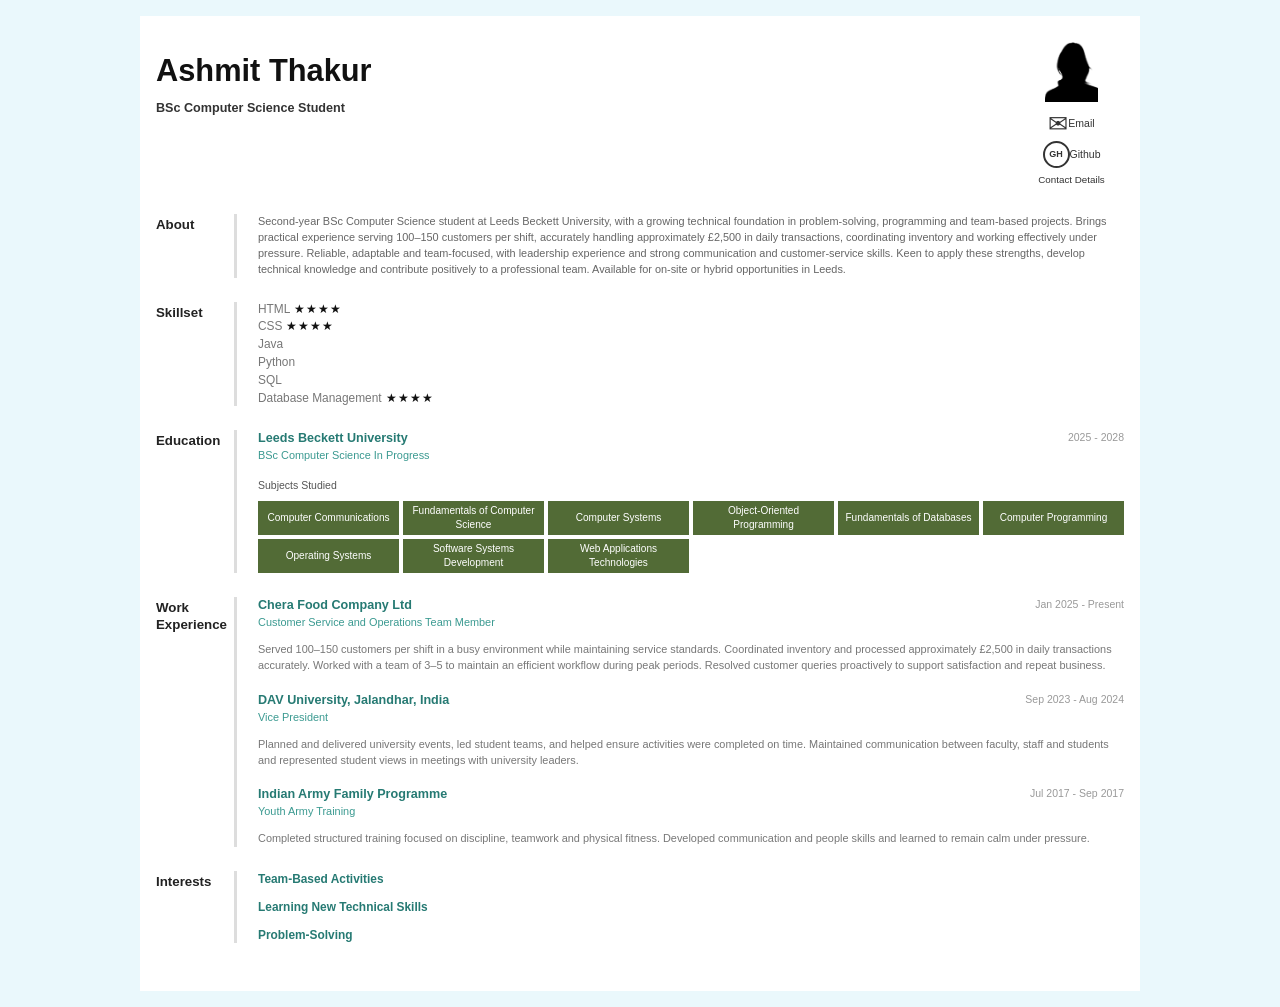
<file: index.html>
<!DOCTYPE html>
<html lang="en">
<head>
    <meta charset="UTF-8">
    <meta name="viewport" content="width=device-width, initial-scale=1.0">

    <title>Ashmit Thakur | CV</title>

    <link rel="stylesheet" href="./css/styles.css">
</head>

<body>

<header>
    <hgroup>
        <h1>Ashmit Thakur</h1>
        <p>BSc Computer Science Student</p>
    </hgroup>

    <figure>
        <img src="./img/silhouette.png" alt="Profile silhouette">

        <div>
            <dl class="contact contact-email">
                <dt class="contact-type">Email</dt>
                <dd class="contact-value">
                    <a href="mailto:ashmitthakur90956@gmail.com">Email</a>
                </dd>
            </dl>

            <dl class="contact contact-github">
                <dt class="contact-type">Github</dt>
                <dd class="contact-value">
                    <a href="https://github.com/lbu-wat/wat-2026-component-1-exercises-ashmitthakur99.git" target="_blank">Github</a>
                </dd>
            </dl>
        </div>

        <figcaption>Contact Details</figcaption>
    </figure>
</header>

<div id="content">

    <!-- About -->
    <section id="about">
        <h3>About</h3>

        <p>
            Second-year BSc Computer Science student at Leeds Beckett
            University, with a growing technical foundation in
            problem-solving, programming and team-based projects.
            Brings practical experience serving 100–150 customers
            per shift, accurately handling approximately £2,500 in
            daily transactions, coordinating inventory and working
            effectively under pressure. Reliable, adaptable and
            team-focused, with leadership experience and strong
            communication and customer-service skills. Keen to
            apply these strengths, develop technical knowledge and
            contribute positively to a professional team. Available
            for on-site or hybrid opportunities in Leeds.
        </p>
    </section>

    <!-- Skills -->
    <section id="skillset">
        <h3>Skillset</h3>

        <div class="skills">
            <div class="skill" data-skill="7">
                <span>HTML</span>
            </div>

            <div class="skill" data-skill="7">
                <span>CSS</span>
            </div>

            <div class="skill" data-skill="6">
                <span>Java</span>
            </div>

            <div class="skill" data-skill="8">
                <span>Python</span>
            </div>

            <div class="skill" data-skill="8">
                <span>SQL</span>
            </div>

            <div class="skill" data-skill="7">
                <span>Database Management</span>
            </div>
        </div>
    </section>

    <!-- Education -->
    <section id="education">
        <h3>Education</h3>

        <div class="cv-item-list">

            <div class="cv-item">
                <hgroup>
                    <h4 class="cv-item-heading">
                        Leeds Beckett University<br>
                        <span class="subject">
                            BSc Computer Science
                        </span>
                        <span class="award">In Progress</span>
                    </h4>

                    <p class="cv-item-date">
                        <time datetime="2025-09">2025</time> -
                        <time datetime="2028-09">2028</time>
                    </p>
                </hgroup>

                <h5>Subjects Studied</h5>

                <div class="skills">
                    <div class="skill university">
                        <span>Computer Communications</span>
                    </div>

                    <div class="skill university">
                        <span>Fundamentals of Computer Science</span>
                    </div>

                    <div class="skill university">
                        <span>Computer Systems</span>
                    </div>

                    <div class="skill university">
                        <span>Object-Oriented Programming</span>
                    </div>

                    <div class="skill university">
                        <span>Fundamentals of Databases</span>
                    </div>

                    <div class="skill university">
                        <span>Computer Programming</span>
                    </div>

                    <div class="skill university">
                        <span>Operating Systems</span>
                    </div>

                    <div class="skill university">
                        <span>Software Systems Development</span>
                    </div>

                    <div class="skill university">
                        <span>Web Applications Technologies</span>
                    </div>
                </div>
            </div>

        </div>
    </section>

    <!-- Work Experience -->
    <section id="employment_history">
        <h3>Work Experience</h3>

        <div class="cv-item-list">

            <!-- Chera Food Company -->
            <div class="cv-item">
                <hgroup>
                    <h4 class="cv-item-heading">
                        Chera Food Company Ltd<br>
                        <span class="subject">
                            Customer Service and Operations Team Member
                        </span>
                    </h4>

                    <p class="cv-item-date">
                        <time datetime="2025-01">Jan 2025</time> -
                        Present
                    </p>
                </hgroup>

                <p class="cv-item-description">
                    Served 100–150 customers per shift in a busy
                    environment while maintaining service standards.
                    Coordinated inventory and processed approximately
                    £2,500 in daily transactions accurately. Worked
                    with a team of 3–5 to maintain an efficient
                    workflow during peak periods. Resolved customer
                    queries proactively to support satisfaction and
                    repeat business.
                </p>
            </div>

            <!-- DAV University -->
            <div class="cv-item">
                <hgroup>
                    <h4 class="cv-item-heading">
                        DAV University, Jalandhar, India<br>
                        <span class="subject">Vice President</span>
                    </h4>

                    <p class="cv-item-date">
                        <time datetime="2023-09">Sep 2023</time> -
                        <time datetime="2024-08">Aug 2024</time>
                    </p>
                </hgroup>

                <p class="cv-item-description">
                    Planned and delivered university events, led
                    student teams, and helped ensure activities were
                    completed on time. Maintained communication
                    between faculty, staff and students and
                    represented student views in meetings with
                    university leaders.
                </p>
            </div>

            <!-- Youth Army Training -->
            <div class="cv-item">
                <hgroup>
                    <h4 class="cv-item-heading">
                        Indian Army Family Programme<br>
                        <span class="subject">Youth Army Training</span>
                    </h4>

                    <p class="cv-item-date">
                        <time datetime="2017-07">Jul 2017</time> -
                        <time datetime="2017-09">Sep 2017</time>
                    </p>
                </hgroup>

                <p class="cv-item-description">
                    Completed structured training focused on
                    discipline, teamwork and physical fitness.
                    Developed communication and people skills
                    and learned to remain calm under pressure.
                </p>
            </div>

        </div>
    </section>

    <!-- Other Interests -->
    <section id="interests">
        <h3>Interests</h3>

        <div class="cv-item-list">

            <div class="cv-item">
                <h4 class="cv-item-heading">
                    Team-Based Activities
                </h4>
            </div>

            <div class="cv-item">
                <h4 class="cv-item-heading">
                    Learning New Technical Skills
                </h4>
            </div>

            <div class="cv-item">
                <h4 class="cv-item-heading">
                    Problem-Solving
                </h4>
            </div>

        </div>
    </section>

</div>

</body>
</html>
</file>
<file: css/styles.css>
/* ------------------------------
   General page styling
------------------------------ */

* {
    box-sizing: border-box;
}

html {
    font-size: 14px;
}

body {
    margin: 0;
    padding: 16px;
    background-color: #eaf8fc;
    color: #333;
    font-family: Arial, Helvetica, sans-serif;
    font-size: 12px;
    line-height: 1.4;
}

header,
#content {
    width: 100%;
    max-width: 1000px;
    margin: 0 auto;
    background-color: #fff;
}

header {
    display: flex;
    justify-content: space-between;
    align-items: flex-start;
    min-height: 155px;
    padding: 26px 16px 18px;
}

header hgroup {
    margin: 12px 0 0;
}

header h1 {
    margin: 0 0 12px;
    color: #111;
    font-size: 2.2rem;
    line-height: 1.1;
}

header hgroup p {
    margin: 0;
    font-size: 0.9rem;
    font-weight: bold;
}

/* ------------------------------
   Profile and contact details
------------------------------ */

header figure {
    width: 105px;
    margin: 0;
    text-align: center;
}

header figure img {
    display: block;
    width: 60px;
    height: 60px;
    margin: 0 auto 5px;
    object-fit: contain;
}

.contact-links {
    display: flex;
    justify-content: center;
    gap: 12px;
}

.contact {
    margin: 0;
    text-align: center;
}

.contact-type {
    position: absolute;
    width: 1px;
    height: 1px;
    padding: 0;
    overflow: hidden;
    clip-path: inset(50%);
    white-space: nowrap;
}

.contact-value {
    margin: 0;
}

.contact-value a {
    display: inline-flex;
    align-items: center;
    justify-content: center;
    color: #333;
    font-size: 0.75rem;
    text-decoration: none;
}

.contact-email .contact-value a::before {
    content: "\2709";
    font-size: 24px;
}

.contact-github .contact-value a::before {
    content: "GH";
    display: inline-flex;
    justify-content: center;
    align-items: center;
    width: 23px;
    height: 23px;
    border: 2px solid #333;
    border-radius: 50%;
    font-size: 9px;
    font-weight: bold;
}

header figure figcaption {
    margin-top: 5px;
    font-size: 0.7rem;
}

/* ------------------------------
   Main CV layout
------------------------------ */

#content {
    padding: 10px 16px 24px;
}

#content section {
    display: grid;
    grid-template-columns: 78px minmax(0, 1fr);
    column-gap: 14px;
    position: relative;
    margin: 0 0 24px;
}

#content section::before {
    content: "";
    position: absolute;
    top: 0;
    bottom: 0;
    left: 78px;
    width: 3px;
    background-color: #ddd;
}

#content section > h3 {
    grid-column: 1;
    grid-row: 1;
    margin: 0;
    padding: 2px 6px 0 0;
    color: #222;
    font-size: 0.95rem;
    line-height: 1.3;
}

/* ------------------------------
   About section
------------------------------ */

#about > p {
    margin-top: 0;
    color: #666;
    font-size: 0.78rem;
    line-height: 1.45;
}

/* ------------------------------
   Skill ratings
------------------------------ */

#skillset .skills {
    display: flex;
    flex-direction: column;
    align-items: flex-start;
    gap: 3px;
}

#skillset .skill {
    color: #777;
    font-size: 0.85rem;
    line-height: 1.25;
}

#skillset .skill span::after {
    padding-left: 4px;
    color: #111;
    letter-spacing: 1px;
}

#skillset .skill[data-skill="9"] span::after {
    content: "★★★★★";
}

#skillset .skill[data-skill="7"] span::after {
    content: "★★★★";
}

#skillset .skill[data-skill="5"] span::after {
    content: "★★★";
}

#skillset .skill[data-skill="3"] span::after {
    content: "★★";
}

/* ------------------------------
   Education and work entries
------------------------------ */

.cv-item-list {
    display: flex;
    flex-direction: column;
    gap: 18px;
    min-width: 0;
}

.cv-item {
    min-width: 0;
}

.cv-item > hgroup {
    display: flex;
    justify-content: space-between;
    align-items: flex-start;
    gap: 12px;
}

.cv-item-heading {
    margin: 0;
    color: #267a73;
    font-size: 0.9rem;
    line-height: 1.35;
}

.cv-item-heading .subject,
.cv-item-heading .award {
    color: #3b9a91;
    font-size: 0.78rem;
    font-weight: normal;
}

.cv-item-date {
    flex-shrink: 0;
    margin: 0;
    color: #999;
    font-size: 0.75rem;
    text-align: right;
}

.cv-item h5 {
    margin: 14px 0 8px;
    color: #555;
    font-size: 0.75rem;
    font-weight: normal;
}

/* ------------------------------
   Education subject bars
------------------------------ */

#education .skills {
    display: grid;
    grid-template-columns: repeat(6, minmax(0, 1fr));
    gap: 4px;
}

#education .skill {
    display: flex;
    align-items: center;
    justify-content: center;
    min-height: 22px;
    padding: 3px 5px;
    color: #fff;
    text-align: center;
    font-size: 0.72rem;
    overflow-wrap: anywhere;
}

#education .university {
    background-color: #526b36;
}

#education .alevel {
    background-color: #8500a5;
}

#education .gcse {
    background-color: #006b68;
}

/* ------------------------------
   Work descriptions
------------------------------ */

.cv-item-description {
    margin: 10px 0 0;
    color: #777;
    font-size: 0.78rem;
    line-height: 1.5;
}

/* ------------------------------
   Other interests
------------------------------ */

#interests .cv-item-list {
    gap: 12px;
}

#interests .cv-item-heading {
    font-size: 0.85rem;
}

#content section > p,
#content section > .skills,
#content section > .cv-item-list {
    grid-column: 2;
    min-width: 0;
    margin-top: 0;
    margin-bottom: 0;
    padding-left: 10px;
}

/* ------------------------------
   Responsive layout
------------------------------ */

@media (width <= 600px) {
    body {
        padding: 8px;
    }

    header {
        min-height: 125px;
        padding: 20px 12px;
    }

    header h1 {
        font-size: 1.7rem;
    }

    #content {
        padding: 12px;
    }

    #content section {
        grid-template-columns: 70px minmax(0, 1fr);
        column-gap: 10px;
        margin-bottom: 22px;
    }

    #content section::before {
        left: 70px;
    }

    #education .skills {
        grid-template-columns: repeat(3, minmax(0, 1fr));
    }

    .cv-item > hgroup {
        flex-wrap: wrap;
        gap: 4px;
    }

    .cv-item-date {
        text-align: left;
    }
}
</file>
